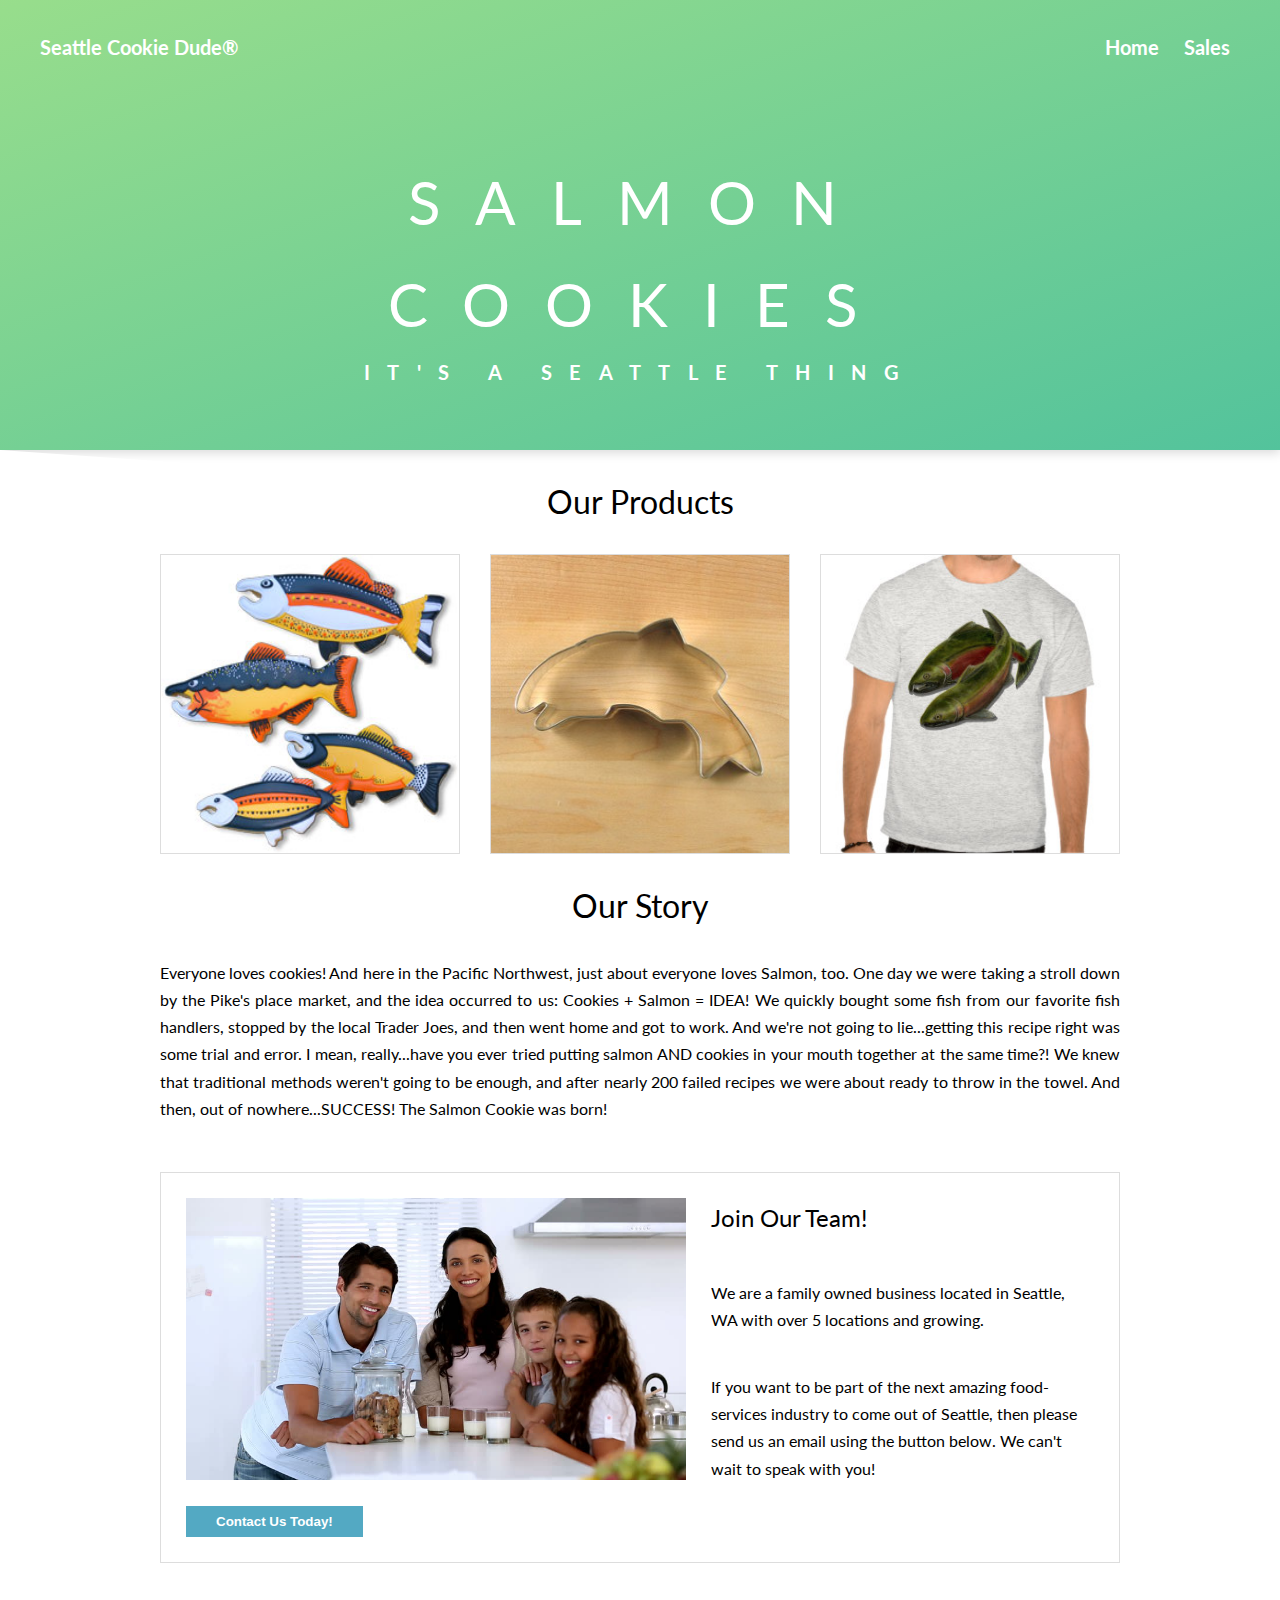
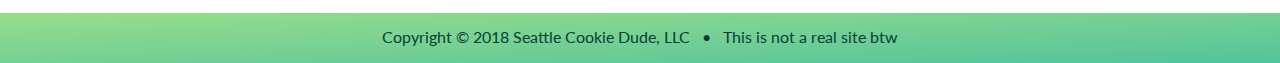
<file: index.html>
<!DOCTYPE html>
<html lang="en">
<head>
    <meta charset="UTF-8">
    <meta name="viewport" content="width=device-width, initial-scale=1.0">
    <meta http-equiv="X-UA-Compatible" content="ie=edge">
    <link rel="shortcut icon" type="image/png" href="img/favicon-32x32.png">
    
    <!-- Google Fonts -->
    <link href="https://fonts.googleapis.com/css?family=Lato" rel="stylesheet">
    <link href="https://fonts.googleapis.com/css?family=Roboto" rel="stylesheet">

    <!-- Stylesheets -->
    <link rel="stylesheet" href="css/reset.css">
    <link rel="stylesheet" href="css/style.css">
    <title>Salmon Cookies&trade; | Home</title>
</head>
<body>
    <header class="home">
        <div class="logo">Seattle Cookie Dude&reg;</div>
        <div class="textbox-home">
            <h1 class="hero">
                <span class="hero-main">Salmon Cookies</span>
                <span class="hero-sub">it's a Seattle thing</span>
            </h1>
        </div>
    </header>
    <nav>
        <ul class="nav">
            <li id="home">Home</li>
            <li id="sales"><a href="sales.html">Sales</a></li>
        </ul>
    </nav>
    <main class="home">
        <div class="container">
            <h1>Our Products</h1>
            <div class="products">
                <img src="img/fish.jpg" alt="Native Fish">
                <img src="img/cutter.jpeg" alt="Cookie Cutter">
                <img src="img/shirt.jpg" alt="T-Shirts">
            </div>
        </div>
        <div class="content">
            <h1>Our Story</h1>
            <p>Everyone loves cookies! And here in the Pacific Northwest, just about everyone loves Salmon, too. One day we were taking a stroll down by the Pike's place market, and the idea occurred to us: Cookies + Salmon = IDEA! We quickly bought some fish from our favorite fish handlers, stopped by the local Trader Joes, and then went home and got to work. And we're not going to lie...getting this recipe right was some trial and error. I mean, really...have you ever tried putting salmon AND cookies in your mouth together at the same time?! We knew that traditional methods weren't going to be enough, and after nearly 200 failed recipes we were about ready to throw in the towel. And then, out of nowhere...SUCCESS! The Salmon Cookie was born!</p>
        </div>
        <div class="section">
            <img src="img/family.jpg" alt="Section Banner">
            <h2>Join Our Team!</h2>
            <div class="scroll">
                <p>We are a family owned business located in Seattle, WA with over 5 locations and growing.</p>
                <p>If you want to be part of the next amazing food-services industry to come out of Seattle, then please send us an email using the button below. We can't wait to speak with you!</p>
                <p>P.S. Do you love dogs?? So do we! At Salmon Cookies we invite everyone on our team to bring their dogs to work. And if you're a cat person we like you too...but please don't bring your pet to our store for obvious reasons. =)</p>
            </div>
            <button>Contact Us Today!</button>
        </div>
    </main>
    <footer class="home">
        <div class="footer">
            <p class="copy">Copyright &copy; 2018 Seattle Cookie Dude, LLC&nbsp;&nbsp;&nbsp;•&nbsp;&nbsp;&nbsp;This is not a real site btw</p>
        </div>
    </footer>
    
    <!-- SCRIPTS -->
    <script src="js/app.js"></script>
</body>
</html>
</file>
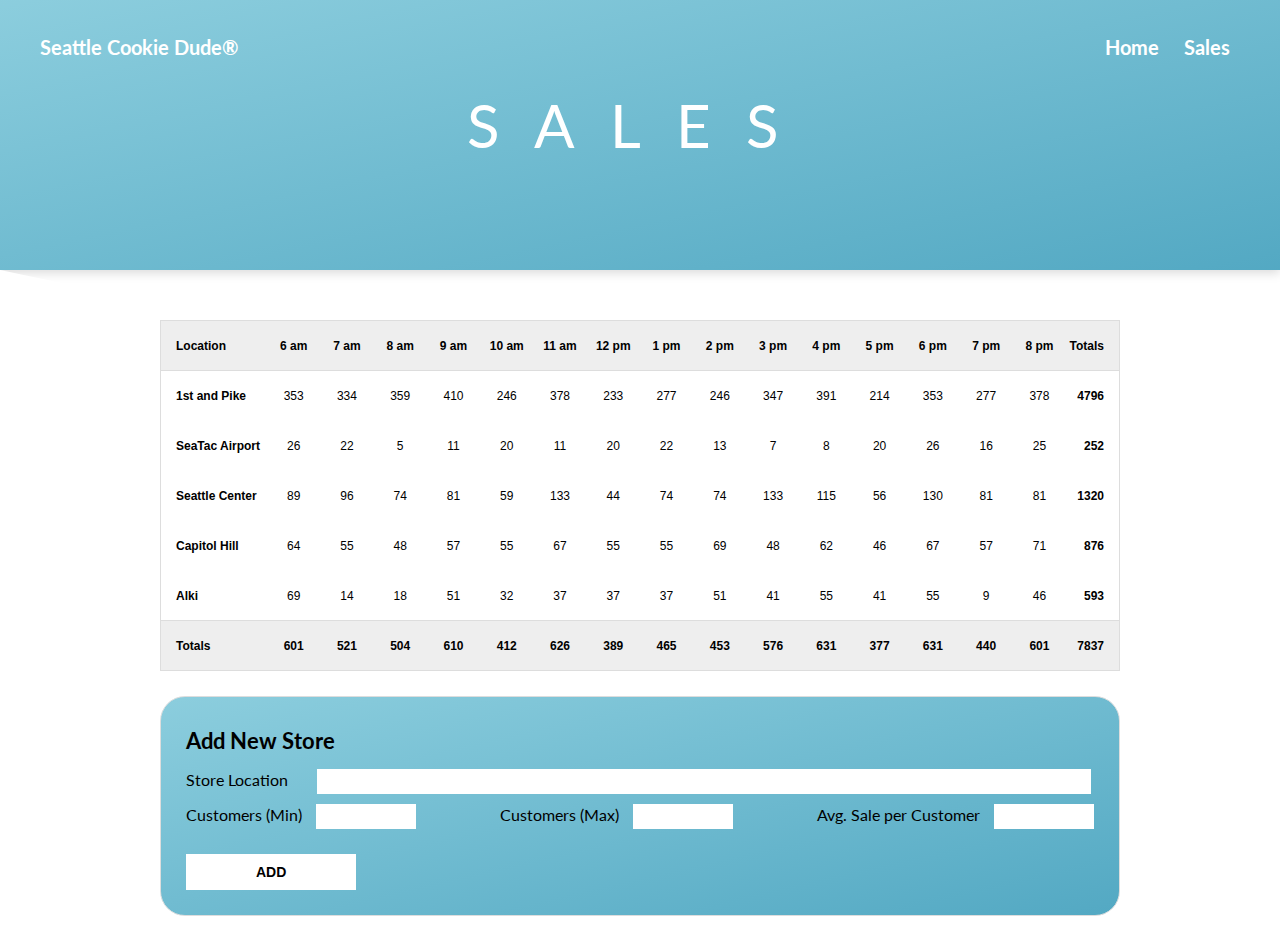
<file: sales.html>
<!DOCTYPE html>
<html lang="en">
<head>
    <meta charset="UTF-8">
    <meta name="viewport" content="width=device-width, initial-scale=1.0">
    <meta http-equiv="X-UA-Compatible" content="ie=edge">
    <link rel="shortcut icon" type="image/png" href="img/favicon-32x32.png">
    
    <!-- Google Fonts -->
    <link href="https://fonts.googleapis.com/css?family=Lato" rel="stylesheet">
    <link href="https://fonts.googleapis.com/css?family=Rokkitt" rel="stylesheet">

    <!-- Stylesheets -->
    <link rel="stylesheet" href="css/reset.css">
    <link rel="stylesheet" href="css/style.css">
    <title>Salmon Cookies&trade; | Sales</title>
</head>
<body id="sales-page">
    <header class="sales">
        <div class="logo">Seattle Cookie Dude&reg;</div>
        <div class="textbox-sales">
            <h1 class="hero">
                <span class="hero-main">Sales</span>
            </h1>
        </div>
    </header>
    <nav>
        <ul class="nav">
            <li id="home"><a href="index.html">Home</a></li>
            <li id="sales">Sales</li>
        </ul>
    </nav>
    <main class="sales">
        <table id="table-sales">
            <thead id="table-sales-header"></thead>
            <tbody id="table-sales-body"></tbody>
            <tfoot id="table-sales-footer"></tfoot>
        </table>
        <form id="form-add-object">
            <fieldset>
                <legend>Add New Store</legend>
                
                <label for="storeLocation">Store Location</label>
                <input name="storeLocation" type="text" required>
                <br>
                <label for="storeCustMin">Customers (Min)</label>
                <input name="storeCustMin" type="number" min="0">
        
                <label for="storeCustMax">Customers (Max)</label>
                <input name="storeCustMax" type="number" min="0">
                
                <label for="storeAvgSalePerCust">Avg. Sale per Customer</label>
                <input name="storeAvgSalePerCust" type="number" step="0.1" min="0.0">
                <br>
                <button event="submit">Add</button>
            </fieldset>
        </form>

        <!-- <section class="saleslist">
            <div class="column1">
                <h1 class="list">First and Pike</h1>
                <ul id="listFirstAndPike"></ul>
            </div>
            <div class="column2">
                <h1 class="list">SeaTac Airport</h1>
                <ul id="listSeatacAirport"></ul>
            </div>
            <div class="column3">
                <h1 class="list">Seattle Center</h1>
                <ul id="listSeattleCenter"></ul>
            </div>
            <div class="column4">
                <h1 class="list">Capitol Hill</h1>
                <ul id="listCapitolHill"></ul>
            </div>
            <div class="column5">
                <h1 class="list">Alki</h1>
                <ul id="listAlki"></ul>
            </div>
        </section> -->
    </main>
    <!-- <footer class="sales">   
        <div class="footer">
            <p class="copy-sales">Copyright &copy; 2018 Seattle Cookie Dude, LLC&nbsp;&nbsp;&nbsp;•&nbsp;&nbsp;&nbsp;This is not a real site btw</p>
        </div>
    </footer> -->

    
    <!-- SCRIPTS -->
    <script src="js/app.js"></script>
</body>
</html>
</file>
<file: css/style.css>
/*
Theme Name:     Salmon Cookies Stylesheet
Description:    A CSS stylesheet created for the Code Fellows 201d36 Salmon Cookies project
Author:         Ben Harris
Author URI:     http://www.harrishills.com
Tags:           Code Fellows, 201, Practice, Lab, Website
*/

/* Default Styles */
* {
    margin: 0;
    padding: 0;
    box-sizing: border-box;
}
body {
    font-family: 'Lato', 'Verdana', sans-serif;
    font-weight: 400;
    font-size: 16px;
    line-height: 1.7;
}
main.home {
    margin-top: 18px;
    margin-bottom: 50px;
    width: 960px;
    margin: 0 auto;
}
main.sales {
    width: 960px;
    margin: 0 auto;
}
p {padding-top: 25px;}
b {font-weight: 700;}
i {font-style: italic;}
i {font-style: underline;}

/* Links */
a:link    {color: #fff; text-decoration: none;}
a:hover   {color: rgb(255, 255, 255); text-decoration: none; text-shadow: 1px 1px rgb(231, 81, 156); }
a:active  {color: rgb(231, 81, 156);}
a:visited {color: #fff;}

/* Header Styles */
header.home {
    height: 50vh;
    background-image: linear-gradient(
        to right bottom,
        rgba(126,213,111,0.8),
        rgba(40,180,131,0.8)),
        url(../img/salmon.png);
    /* background-attachment: fixed; */
    background-position: center;
    background-repeat: no-repeat;
    background-size: contain 50%;
    clip-path: polygon(0 0, 100% 0, 100% 60vh, 0 100%);
    box-shadow: 0 3px 10px rgba(0, 0, 0, 0.15);
}
header.sales {
    height: 30vh;
    background-image: linear-gradient(
        to right bottom,
        rgba(111, 193, 213, 0.8),
        rgba(40, 147, 180, 0.8)),
        url(../img/salmon.png);
    /* background-attachment: fixed; */
    background-position: center;
    background-repeat: no-repeat;
    background-size: contain 50%;
    clip-path: polygon(0 0, 100% 0, 100% 60vh, 0 100%);
    box-shadow: 0 3px 10px rgba(0, 0, 0, 0.15);
}
div.logo {
    position: absolute;
    top: 30px;
    left: 40px;
    color: #fff;
    font-size: 20px;
    font-weight: 700;
}
div.textbox-home {
    position: absolute;
    box-sizing: content-box;
    top: 30%;
    left: 50%;
    transform: translate(-50%,-50%);
}
.textbox-sales {
    position: relative;
    box-sizing: content-box;
    top: 65%;
    left: 50%;
    transform: translate(-50%,-100%);
}

/* Hero Styles */
.hero {
    color: #fff;
    text-transform: uppercase;
}
.hero-main {
    display: block;
    text-align: center;
    font-size: 60px;
    font-weight: 400;
    letter-spacing: 35px;
    animation-name: fadeIn;
    animation-duration: 3s;
}
.hero-sub {
    display: block;
    text-align: center;
    font-size: 20px;
    font-weight: 700;
    letter-spacing: 17.4px;
    animation-name: fadeLeft;
    animation-duration: 5s;    
}

/* Nav Bar */
ul.nav {
    position: absolute;
    top: 30px;
    right: 40px;
    color: #fff;
    font-size: 20px;
    font-weight: 700;
}
.nav > li{
    display: inline;
    padding: 10px;
}

/* Products */
div.container {
    float: left;
    color: #000;
    width: 960px;
    margin: 25px 0 25px 0;
    /* margin-bottom: 25px; */
}
h1 {
    clear: left;
    font-size: 32px;
    text-align: center;
}
.products {      
    float: left;
    margin-top: 25px;
}
.products > img {
    float: left;
    width: 300px;
    height: 300px;
    margin-right: 30px;
    border: 1px solid #ddd;
}
.products > img:last-child {
    margin-right: 0px;
}
.products > img:hover {
    box-shadow: 0 3px 10px rgba(0, 0, 0, 0.15);
    transition: .25s;
}

/* Text */
div.content {
    clear: left;
    margin-top: 100px; 
    text-align: justify;
}

/* Section Styles */
div.section {
    float: left;
    margin-top: 50px;
    margin-bottom: 50px;
    padding: 25px;
    border: 1px solid #ddd;
    /* box-shadow: 0 3px 5px rgba(0, 0, 0, 0.15); */
}
div.section > img {
    float: left;
    margin-right: 25px;
    width: 500px;
}
div.scroll {
    height: 235px;
    overflow: auto;
    margin-bottom: 17px;
    }
div.section h2 {
    font-size: 24px;
    margin-bottom: 15px;
}
div.section p {
    padding-bottom: 15px;
}
div.section button {
    border: none;
    background: rgba(40, 147, 180, 0.8);
    padding: 8px 30px;
    color: #fff;
    font-weight: 700;
}
div.section button:hover {
    background: rgba(31, 190, 230, 0.8);
    transition: 250ms;
    box-shadow: 0 3px 10px rgba(0, 0, 0, 0.15);
}

/* Tables */
table {
    width: 100%;
    margin-top: 50px;
    border: 1px solid #ddd;
    font-family: 'Roboto','Arial',monospace;
    font-size: 12px;
    font-weight: normal;
    text-align: center;
}
thead, tfoot {
    font-weight: bold;
    border: 1px solid #ddd;
    background-color: #eee;
}
th, td, tr {
    width: 50px;
    height: 50px;
}
th:first-child, td:first-child {
    width: 100px;
    font-weight: bold;
    text-align: left;
    padding-left: 15px;
}
th:last-child, td:last-child {
    font-weight: bold;
    text-align: right;
    padding-right: 15px;
}
td {
    padding-top: 15px;
}

/* Form Styling */
form {
    margin: 25px auto;
    border: 1px solid #ddd;
    border-radius: 25px;
    background-image: linear-gradient(
        to right bottom,
        rgba(111, 193, 213, 0.8),
        rgba(40, 147, 180, 0.8));
}
form fieldset {
    margin: 25px;
}
form legend {
    font-weight: bold;
    font-size: 22px;
}
form label[for="storeCustMax"], form label[for="storeAvgSalePerCust"] {
    margin-left: 80px;
}
form input[name="storeLocation"] {
    width: 774px;
    margin-left: 25px;
    font-weight: bold;
    border: none;
    padding: 5px;
    margin-top: 10px;
}
form input[name="storeCustMin"], form input[name="storeCustMax"], form input[name="storeAvgSalePerCust"] {
    width: 100px;
    margin-left: 10px;
    font-weight: bold;
    border: none;
    padding: 5px;
    margin-top: 10px;
}
form button {
    border: none;
    margin-top: 25px;
    padding: 10px 70px;
    background: #fff;
    font-size: 14px;
    font-weight: bold;
    text-transform: uppercase;
}

/* Footer */
footer.home {
    clear: both;
    background-image: linear-gradient(
        to right bottom,
        rgba(126,213,111,0.8),
        rgba(40,180,131,0.8));
    height: 50px;
    margin-top: 50px;
}
footer.sales {
    clear: both;
    background-image: linear-gradient(
        to right bottom,
        rgba(111, 193, 213, 0.8),
        rgba(40, 147, 180, 0.8));
    height: 50px;
    margin-top: 50px;
}
footer p {
    height: 50px;
    color: #fff;
}
.footer {
    width: 960px;
    margin: 0 auto;
}
p.copy {
    text-align: center;
    color: rgb(7, 63, 56);
    padding: 10px;
}
p.copy-sales {
    text-align: center;
    color: rgb(255, 255, 255);
    padding: 10px;
}
footer.sales {
    position: absolute;
    bottom: 0;
    width: 100%;
    height: 50px;
    background: #6cf;
 }

/* Lists */
.saleslist {
    position: relative;
    box-sizing: content-box;

}
h1.list {
    font-family: 'Lato';
    font-size: 18px;
    font-weight: 400;
}
div.column1 {
    font-family: 'Rokkitt',sans-serif;
    position: absolute;
    margin-left: 50px;
    margin-right: 25px;
    margin-top: 25px;
}
div.column2 {
    font-family: 'Rokkitt',sans-serif;
    position: absolute;
    margin-left: 250px;
    margin-right: 25px;
    margin-top: 25px;
}
div.column3 {
    font-family: 'Rokkitt',sans-serif;
    position: absolute;
    margin-left: 450px;
    margin-right: 25px;
    margin-top: 25px;
}
div.column4 {
    font-family: 'Rokkitt',sans-serif;
    position: absolute;
    margin-left: 650px;
    margin-right: 25px;
    margin-top: 25px;
}
div.column5 {
    font-family: 'Rokkitt',sans-serif;
    position: absolute;
    margin-left: 850px;
    margin-right: 25px;
    margin-top: 25px;
}
div.column1 ul li:last-child {font-weight: 700;}
div.column2 ul li:last-child {font-weight: 700;}
div.column3 ul li:last-child {font-weight: 700;}
div.column4 ul li:last-child {font-weight: 700;}
div.column5 ul li:last-child {font-weight: 700;}

/* Animations */
@keyframes fadeIn {
    0%   { opacity: 0; }
    100% { opacity: 1; }
}

@keyframes fadeLeft {
    0% {
        opacity: 0;
        transform: translateX(-100px);
    }
    100% {
        opacity: 1;
        transform: translateX(0px);
    }
}
</file>
